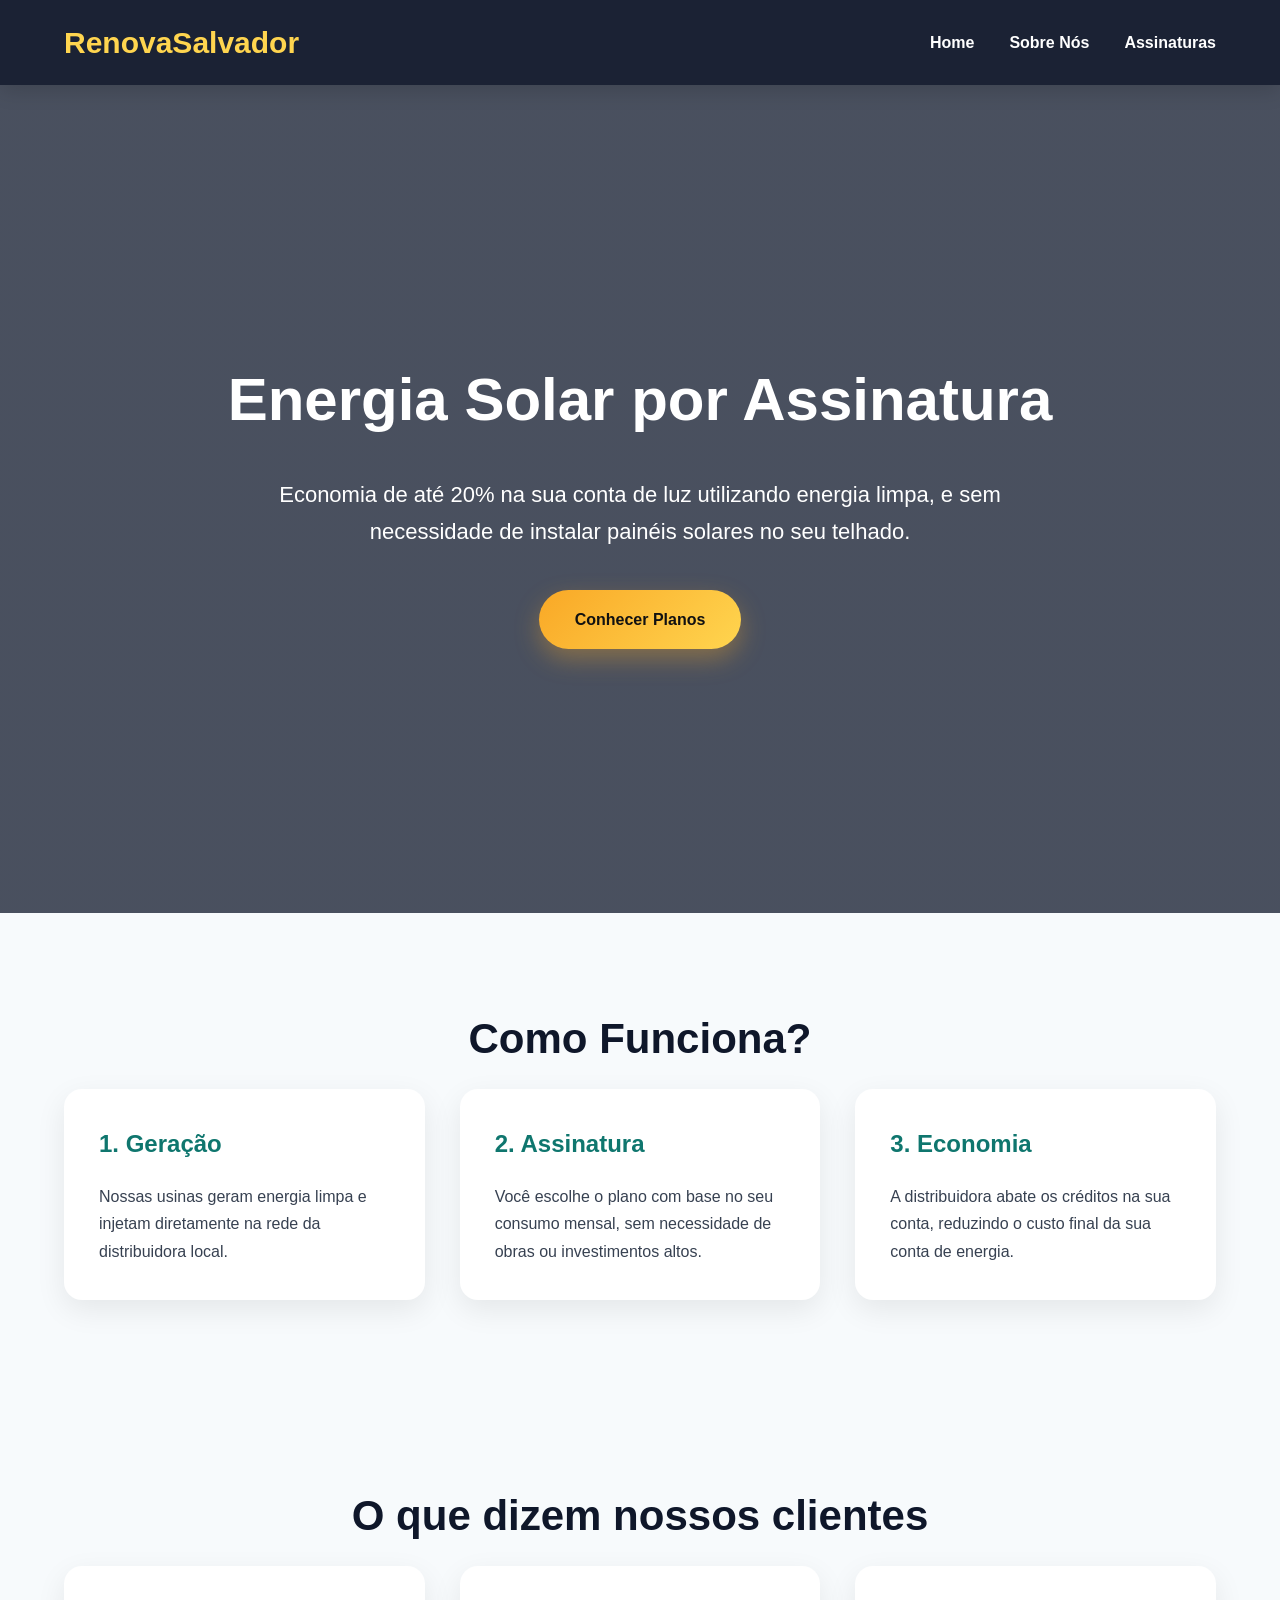
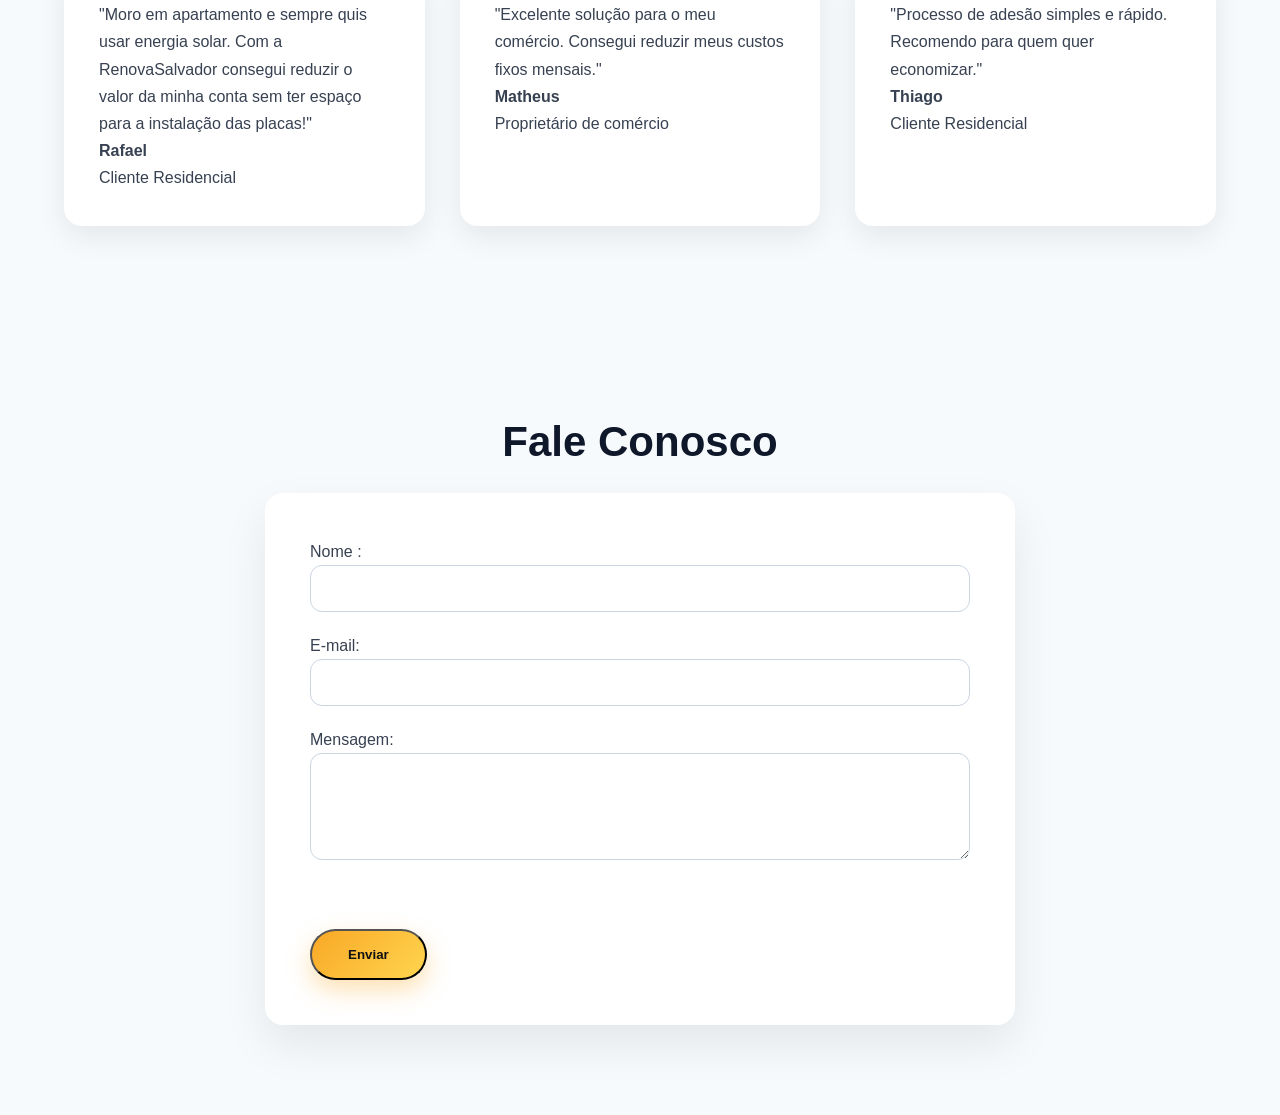
<file: index.html>
<!DOCTYPE html>
<html lang="pt-BR">
<head>
    <meta charset="UTF-8">
    <meta name="viewport" content="width=device-width, initial-scale=1.0">
    <title>RenovaSalvador - Energia Solar por Assinatura</title>
    <link rel="stylesheet" href="css/style.css">
</head>
<body>

    <header>
        <div class="container header-container">
            <div class="logo">
                <h2>RenovaSalvador</span></h2>
            </div>
            <nav>
                <ul>
                    <li><a href="index.html" class="active">Home</a></li>
                    <li><a href="pages/sobre.html">Sobre Nós</a></li>
                    <li><a href="pages/assinaturas.html">Assinaturas</a></li>
                </ul>
            </nav>
        </div>
    </header>

    <section class="hero">
        <div class="container text-center">
            <h1>Energia Solar por Assinatura</h1>
            <p>Economia de até 20% na sua conta de luz utilizando energia limpa, e sem necessidade de instalar painéis solares no seu telhado.</p>
            <a href="pages/assinaturas.html" class="btn">Conhecer Planos</a>
        </div>
    </section>

    <section class="features container">
        <h2 class="section-title">Como Funciona?</h2>
        <div class="grid-3">
            <div class="card-feature">
                <h3>1. Geração</h3>
                <p>Nossas usinas geram energia limpa e injetam diretamente na rede da distribuidora local.</p>
            </div>
            <div class="card-feature">
                <h3>2. Assinatura</h3>
                <p>Você escolhe o plano com base no seu consumo mensal, sem necessidade de obras ou investimentos altos.</p>
            </div>
            <div class="card-feature">
                <h3>3. Economia</h3>
                <p>A distribuidora abate os créditos na sua conta, reduzindo o custo final da sua conta de energia.</p>
            </div>
        </div>
    </section>

    <section class="testimonials">
        <div class="container">
            <h2 class="section-title">O que dizem nossos clientes</h2>
            <div class="grid-3">
                <div class="card-testimonial">
                    <p>"Moro em apartamento  e sempre quis usar energia solar. Com a RenovaSalvador consegui reduzir o valor da minha conta sem ter espaço para a instalação das placas!"</p>
                    <h4>Rafael</h4>
                    <span>Cliente Residencial</span>
                </div>
                <div class="card-testimonial">
                    <p>"Excelente solução para o meu comércio. Consegui reduzir meus custos fixos mensais."</p>
                    <h4>Matheus</h4>
                    <span>Proprietário de comércio</span>
                </div>
                <div class="card-testimonial">
                    <p>"Processo de adesão simples e rápido. Recomendo para quem quer economizar."</p>
                    <h4>Thiago</h4>
                    <span>Cliente Residencial</span>
                </div>
            </div>
        </div>
    </section>

    <section class="contact container">
        <h2 class="section-title">Fale Conosco</h2>
        <div class="form-container">
            <form action="#" method="POST">
                <div class="form-group">
                    <label for="name">Nome :</label>
                    <input type="text" id="name" name="name" required >
                </div>
                <div class="form-group">
                    <label for="email">E-mail:</label>
                    <input type="email" id="email" name="email" required >
                </div>
                <div class="form-group">
                    <label for="message">Mensagem:</label>
                    <textarea id="message" name="message" rows="5" required ></textarea>
                </div>
                <button type="submit" class="btn">Enviar </button>
            </form>
        </div>
    </section>
  
    <script src="JavaScript/Codigo.js"></script>

    </body>
</html>
</file>
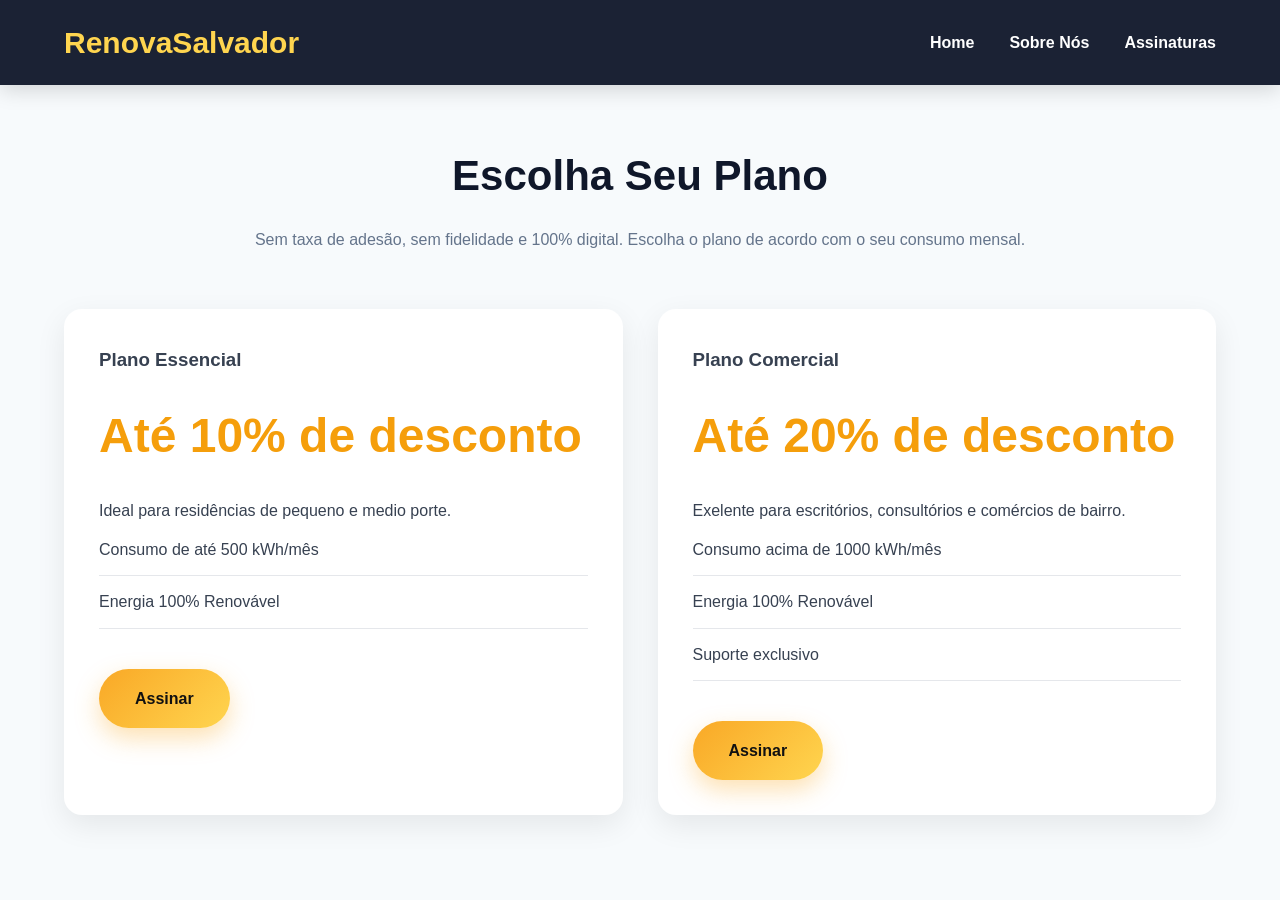
<file: pages/assinaturas.html>
<!DOCTYPE html>
<html lang="pt-BR">
<head>
    <meta charset="UTF-8">
    <meta name="viewport" content="width=device-width, initial-scale=1.0">
    <title>Planos de Assinatura - RenovaSalvador</title>
    <link rel="stylesheet" href="../css/style.css">
</head>
<body>

    <header>
        <div class="container header-container">
            <div class="logo">
                <h2>RenovaSalvador</span></h2>
            </div>
            <nav>
                <ul>
                    <li><a href="../index.html">Home</a></li>
                    <li><a href="sobre.html">Sobre Nós</a></li>
                    <li><a href="assinaturas.html" class="active">Assinaturas</a></li>
                </ul>
            </nav>
        </div>
    </header>

    <main class="container page-content">
        <h1 class="section-title">Escolha Seu Plano</h1>
        <p class="text-center subtitle">Sem taxa de adesão, sem fidelidade e 100% digital. Escolha o plano de acordo com o seu consumo mensal.</p>
        
        <div class="grid-3 pricing-grid">
            <div class="card-plan">
                <div class="plan-header">
                    <h3>Plano Essencial</h3>
                    <p class="price">Até 10% <span>de desconto</span></p>
                </div>
                <div class="plan-body">
                    <p>Ideal para residências de pequeno e medio porte.</p>
                    <ul>
                        <li>Consumo de até 500 kWh/mês</li>
                        <li>Energia 100% Renovável</li>
                    </ul>
                    <a href="#" class="btn btn-block">Assinar </a>
                </div>
            </div>

            <div class="card-plan">
                <div class="plan-header">
                    <h3>Plano Comercial</h3>
                    <p class="price">Até 20% <span>de desconto</span></p>
                </div>
                <div class="plan-body">
                    <p>Exelente para escritórios, consultórios e comércios de bairro.</p>
                    <ul>
                        <li>Consumo acima de 1000 kWh/mês</li>
                        <li>Energia 100% Renovável</li>
                        <li>Suporte exclusivo</li>
                    </ul>
                    <a href="#" class="btn btn-block">Assinar </a>
                </div>
            </div>
        </div>
    </main>

</body>
</html>
</file>
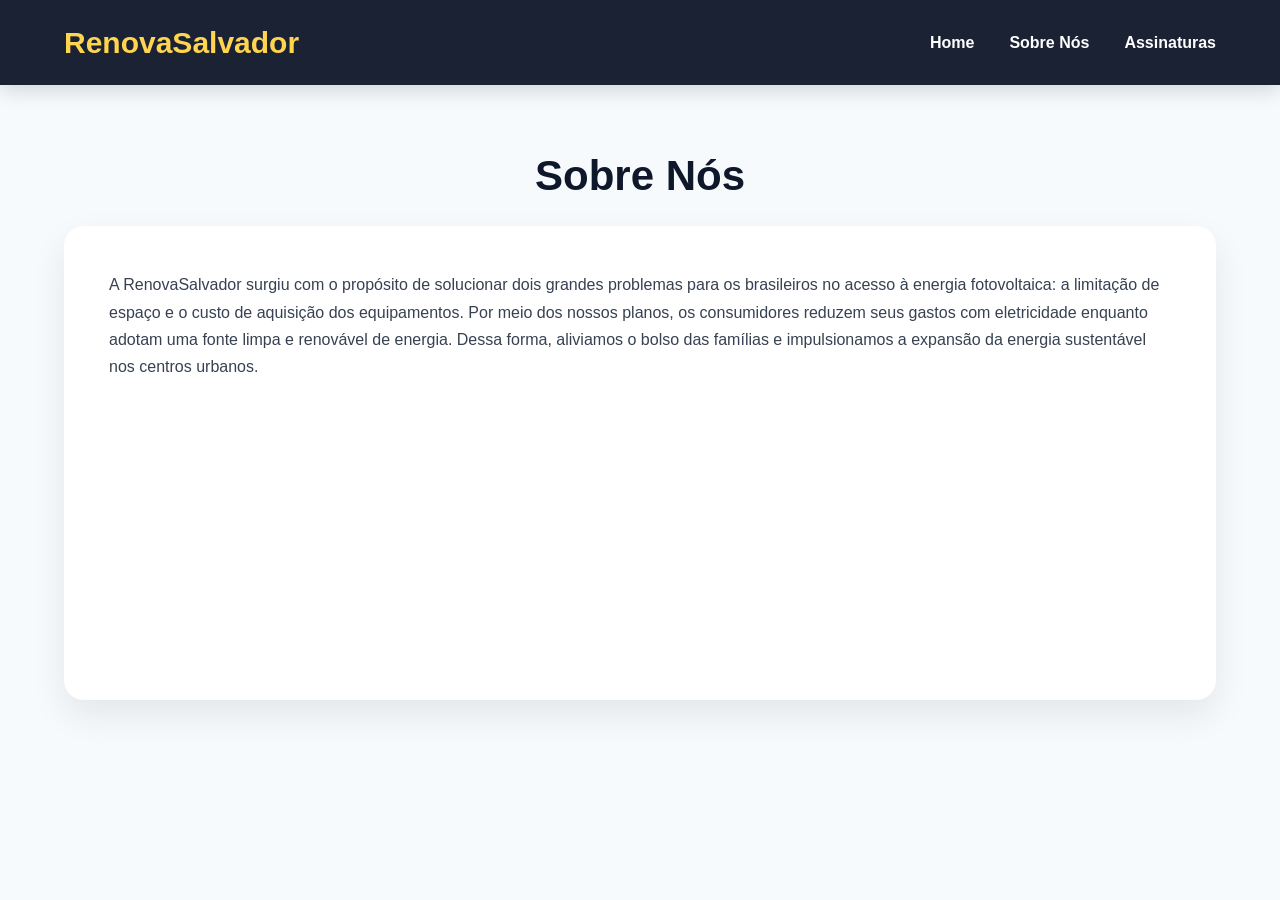
<file: pages/sobre.html>
<!DOCTYPE html>
<html lang="pt-BR">
<head>
    <meta charset="UTF-8">
    <meta name="viewport" content="width=device-width, initial-scale=1.0">
    <title>Sobre Nós - RenovaSalvador</title>
    <link rel="stylesheet" href="../css/style.css">
</head>
<body>

    <header>
        <div class="container header-container">
            <div class="logo">
                <h2>RenovaSalvador</span></h2>
            </div>
            <nav>
                <ul>
                    <li><a href="../index.html">Home</a></li>
                    <li><a href="sobrenos.html" class="active">Sobre Nós</a></li>
                    <li><a href="assinaturas.html">Assinaturas</a></li>
                </ul>
            </nav>
        </div>
    </header>

    <main class="container page-content">
        <h1 class="section-title">Sobre Nós</h1>
        
        <div class="about-section">
            <p>A RenovaSalvador surgiu com o propósito de solucionar dois grandes problemas para os brasileiros no acesso à energia fotovoltaica: a limitação de espaço e o custo de aquisição dos equipamentos. Por meio dos nossos planos, os consumidores reduzem seus gastos com eletricidade enquanto adotam uma fonte limpa e renovável de energia. Dessa forma, aliviamos o bolso das famílias e impulsionamos a expansão da energia sustentável nos centros urbanos.</p>
        </div>
    </main>

</body>
</html>
</file>
<file: css/style.css>
/*=========================
    RESET
=========================*/

*{
    margin:0;
    padding:0;
    box-sizing:border-box;
}

html{
    scroll-behavior:smooth;
}

body{
    font-family:"Segoe UI",sans-serif;
    background:#F7FAFC;
    color:#374151;
    line-height:1.7;
}

/*=========================
    CONTAINER
=========================*/

.container{
    width:90%;
    max-width:1200px;
    margin:auto;
}

/*=========================
    HEADER
=========================*/
.page-content{
    padding-top: 140px;
    padding-bottom: 80px;
}
header{
    position:fixed;
    width:100%;
    top:0;
    z-index:999;
    background:rgba(15,23,42,.95);
    backdrop-filter:blur(12px);
    box-shadow:0 5px 20px rgba(0,0,0,.15);
}

.header-container{
    display:flex;
    justify-content:space-between;
    align-items:center;
    height:85px;
}

.logo h2{
    color:#FFD54F;
    font-size:30px;
}

nav ul{
    display:flex;
    list-style:none;
    gap:35px;
}

nav a{
    text-decoration:none;
    color:white;
    font-weight:600;
    transition:.3s;
    position:relative;
}

nav a::after{
    content:"";
    position:absolute;
    bottom:-8px;
    left:0;
    width:0%;
    height:3px;
    background:#FFD54F;
    transition:.4s;
}

nav a:hover::after{
    width:100%;
}

nav a:hover{
    color:#FFD54F;
}

/*=========================
 HERO
=========================*/

.hero{

    margin-top:85px;

    min-height:92vh;

    display:flex;
    justify-content:center;
    align-items:center;

    text-align:center;

    background:
    linear-gradient(rgba(15,23,42,.75),
    rgba(15,23,42,.75)),
    url("https://images.unsplash.com/photo-1509391366360-2e959784a276?auto=format&fit=crop&w=1500&q=80");

    background-size:cover;
    background-position:center;

    color:white;

    padding:50px;
}

.hero h1{

    font-size:60px;

    margin-bottom:25px;

    font-weight:700;

}

.hero p{

    font-size:22px;

    max-width:750px;

    margin:auto;

}

/*=========================
 BOTÃO
=========================*/

.btn{

    display:inline-block;

    margin-top:40px;

    background:linear-gradient(135deg,#F9A826,#FFD54F);

    color:#111;

    padding:16px 36px;

    border-radius:50px;

    text-decoration:none;

    font-weight:bold;

    transition:.3s;

    box-shadow:0 10px 25px rgba(249,168,38,.35);

}

.btn:hover{

    transform:translateY(-5px);

    box-shadow:0 18px 35px rgba(249,168,38,.45);

}

/*=========================
 SEÇÕES
=========================*/

section{

    padding:90px 0;

}

.section-title{

    text-align:center;

    color:#0F172A;

    font-size:42px;

    margin-bottom:15px;

}

.subtitle{

    text-align:center;

    color:#64748B;

    margin-bottom:55px;

}

/*=========================
 GRID
=========================*/

.grid-3{

    display:grid;

    grid-template-columns:repeat(auto-fit,minmax(280px,1fr));

    gap:35px;

}

/*=========================
 CARDS
=========================*/

.card-feature,
.card-plan,
.card-testimonial{

    background:white;

    border-radius:18px;

    padding:35px;

    transition:.35s;

    box-shadow:0 10px 30px rgba(0,0,0,.08);

}

.card-feature:hover,
.card-plan:hover,
.card-testimonial:hover{

    transform:translateY(-12px);

    box-shadow:0 25px 45px rgba(0,0,0,.12);

}

.card-feature h3{

    color:#0F766E;

    margin-bottom:18px;

    font-size:24px;

}

/*=========================
 PLANOS
=========================*/

.pricing-grid{

    display:grid;

    grid-template-columns:repeat(auto-fit,minmax(320px,1fr));

    gap:35px;

}

.price{

    font-size:48px;

    color:#F59E0B;

    font-weight:bold;

    margin:20px 0;

}

.card-plan ul{

    list-style:none;

}

.card-plan li{

    padding:12px 0;

    border-bottom:1px solid #E5E7EB;

}

/*=========================
 FORMULÁRIO
=========================*/

form{

    background:white;

    max-width:750px;

    margin:auto;

    padding:45px;

    border-radius:18px;

    box-shadow:0 20px 45px rgba(0,0,0,.08);

}

input,
textarea{

    width:100%;

    padding:15px;

    border:1px solid #CBD5E1;

    border-radius:12px;

    margin-bottom:20px;

    transition:.3s;

}

input:focus,
textarea:focus{

    outline:none;

    border-color:#22C55E;

    box-shadow:0 0 10px rgba(34,197,94,.2);

}

/*=========================
 SOBRE
=========================*/

.about-section{
    position:relative;
    padding:45px;
    padding-bottom:320px;
    background:white;
    border-radius:20px;
    box-shadow:0 15px 35px rgba(0,0,0,.08);
}

.about-section::after{
    content:"";
    position:absolute;

    left:30px;
    right:30px;
    bottom:30px;

    height:220px;

    background:url("https://i.pinimg.com/1200x/5c/79/64/5c79645d5eca44ec12074e1a968dd64e.jpg") center/cover no-repeat;

    border-radius:15px;
}

/*=========================
 FOOTER
=========================*/

footer{

    background:#0F172A;

    color:white;

    text-align:center;

    padding:45px;

}

footer p{

    color:#CBD5E1;

}

/*=========================
 RESPONSIVO
=========================*/

@media(max-width:768px){

.header-container{

    flex-direction:column;

    height:auto;

    padding:20px;

}

nav ul{

    flex-direction:column;

    gap:20px;

}

.hero h1{

    font-size:38px;

}

.hero p{

    font-size:18px;

}

.section-title{

    font-size:32px;

}

}
</file>
